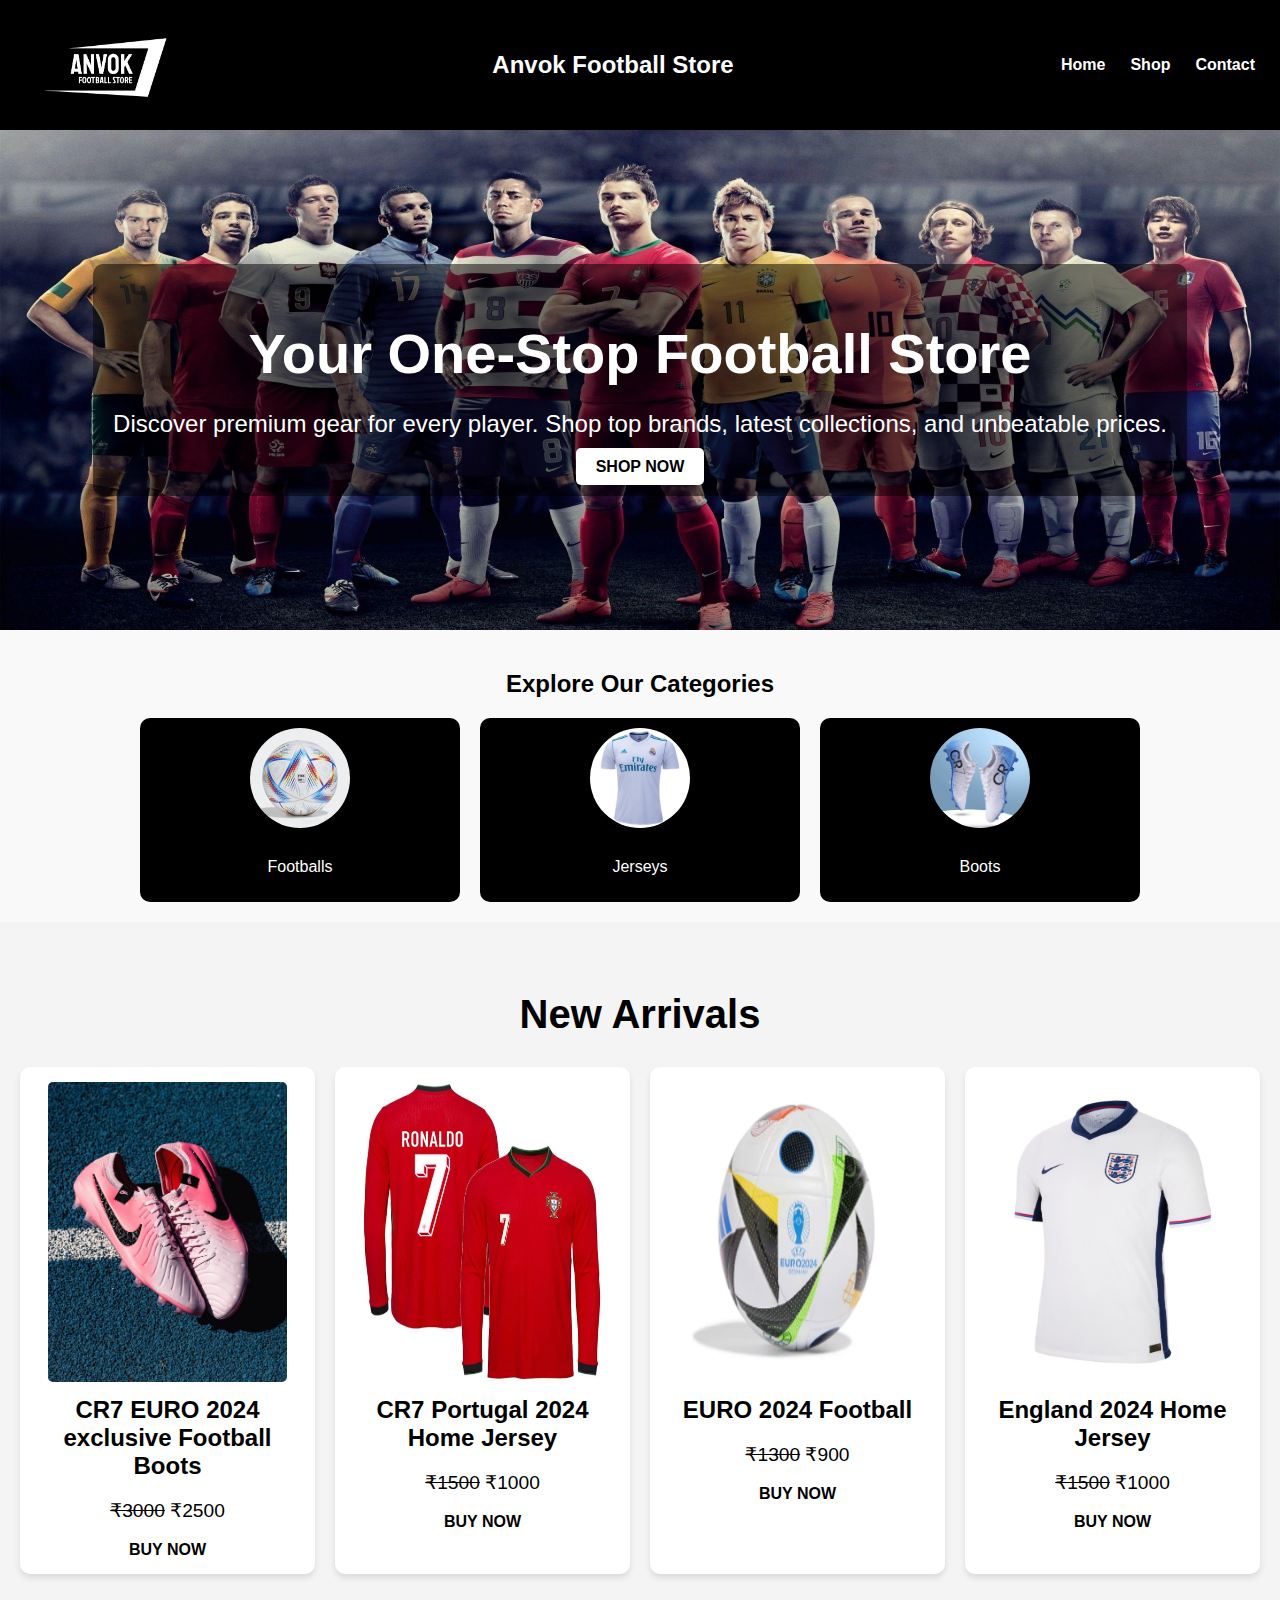
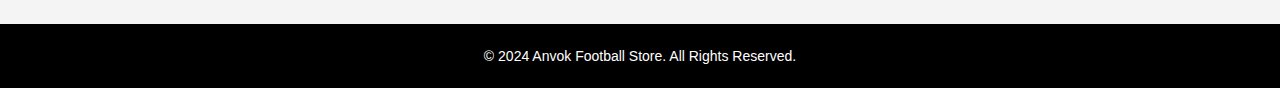
<file: index.html>
<!DOCTYPE html>
<html lang="en">
<head>
  <meta charset="UTF-8">
  <meta name="viewport" content="width=device-width, initial-scale=1.0">
  <title>Football Store</title>
  <link rel="stylesheet" href="styles.css">
</head>
<body>
    <header class="header">
        <div class="logo-container">
          <img src="logo.png" alt="Logo" class="logo">
        </div>
        <div class="title">Anvok Football Store</div>
        <nav class="navbar">
          <ul>
            <li><a href="index.html">Home</a></li>
            <li><a href="#category-list">Shop</a></li>
            <li><a href="contact.html">Contact</a></li>
          </ul>
        </nav>
      </header>

    <section class="hero">
        <div class="hero-content">
          <h1>Your One-Stop Football Store</h1>
          <p>Discover premium gear for every player. Shop top brands, latest collections, and unbeatable prices.</p>
          <a href="#" class="btn">Shop Now</a>
        </div>
    </section>

  <section class="categories">
    <h2>Explore Our Categories</h2>
    <div class="category-list" id="category-list">
      <div class="category-item">
        <a href="footballs.html" class="category-card">
         <img src="fifa.jpg" alt="Footballs">
         <p>Footballs</p>
        </a>
      </div>
      <div class="category-item">
        <a href="jerseys.html" class="category-card">
         <img src="realmadrid2018.jpg" alt="Jerseys">
         <p>Jerseys</p>
        </a>
      </div>
      <div class="category-item">
        <a href="boots.html" class="category-card">
         <img src="ultimatecr7.jpg" alt="Boots">
         <p>Boots</p>
        </a>
      </div>
    </div>
  </section>

  <section class="new-arrivals">
    <h2>New Arrivals</h2>
    <div class="product-list">
      <div class="product-item">
        <img src="cr7euro.jpg" alt="Product 1">
        <h3>CR7 EURO 2024 exclusive Football Boots</h3>
        <p><strike>₹3000</strike> ₹2500</p>
        <a href="boots.html" class="btn">Buy Now</a>
      </div>
      <div class="product-item">
        <img src="cr7eurojersey.jpg" alt="Product 2">
        <h3>CR7 Portugal 2024 Home Jersey</h3>
        <p><strike>₹1500</strike> ₹1000</p>
        <a href="jerseys.html" class="btn">Buy Now</a>
      </div>
      <div class="product-item">
        <img src="euro2024.png" alt="Product 3">
        <h3>EURO 2024 Football</h3>
        <p><strike>₹1300</strike> ₹900</p>
        <a href="footballs.html" class="btn">Buy Now</a>
      </div>
      <div class="product-item">
        <img src="euroengland.jpg" alt="Product 4">
        <h3>England 2024 Home Jersey</h3>
        <p><strike>₹1500</strike> ₹1000</p>
        <a href="jerseys.html" class="btn">Buy Now</a>
      </div>
    </div>
  </section>

  <footer class="footer">
    <p>&copy; 2024 Anvok Football Store. All Rights Reserved.</p>
  </footer>
</body>
</html>
</file>
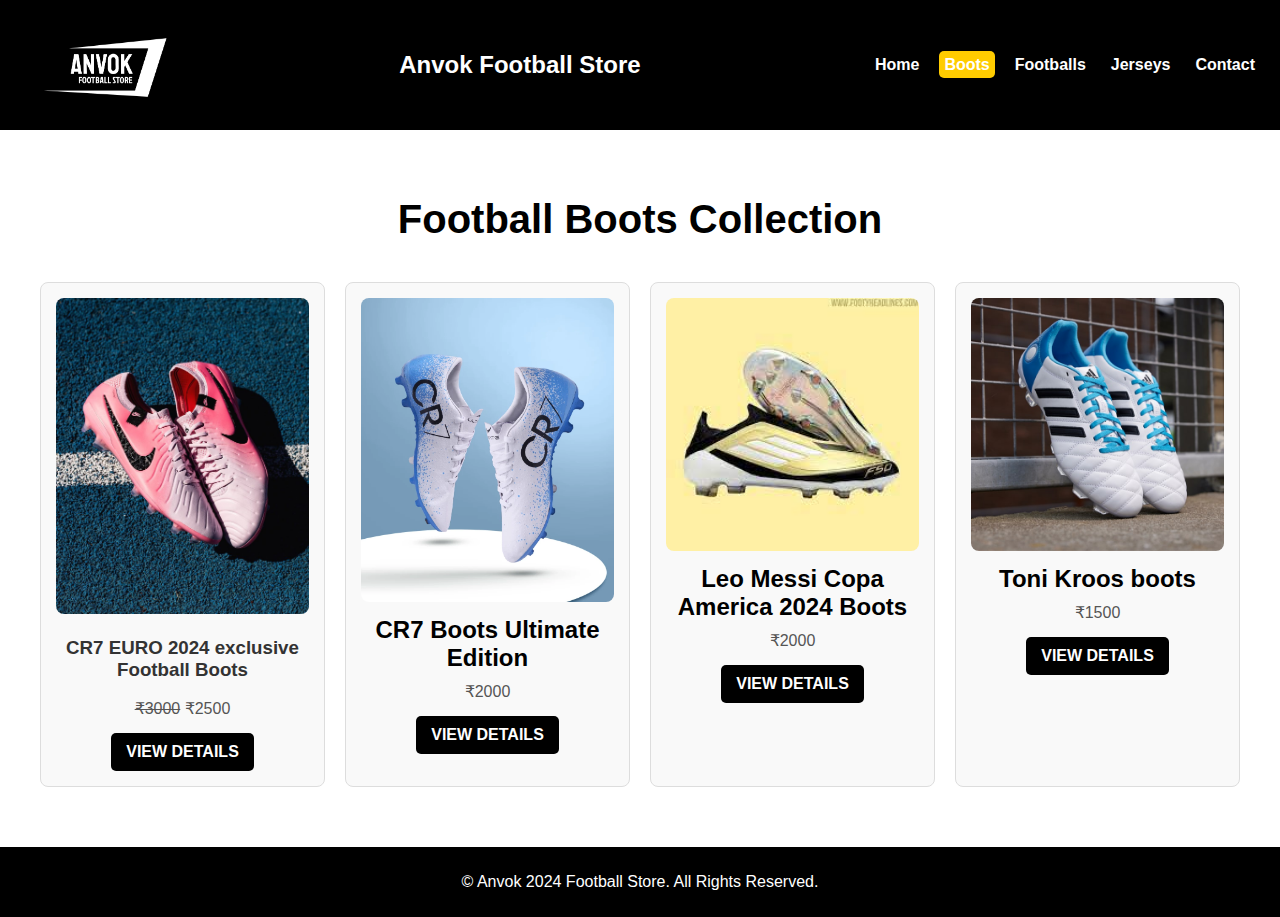
<file: boots.html>
<!DOCTYPE html>
<html lang="en">
<head>
  <meta charset="UTF-8">
  <meta name="viewport" content="width=device-width, initial-scale=1.0">
  <title>Boots - Football Store</title>
  <link rel="stylesheet" href="boots.css">
</head>
<body>
  <header class="header">
    <div class="logo-container">
      <img src="logo.png" alt="Logo" class="logo">
    </div>
    <div class="title">Anvok Football Store</div>
    <nav class="navbar">
      <ul>
        <li><a href="index.html">Home</a></li>
        <li><a href="boots.html" class="active">Boots</a></li>
        <li><a href="footballs.html">Footballs</a></li>
        <li><a href="jerseys.html">Jerseys</a></li>
        <li><a href="contact.html">Contact</a></li>
      </ul>
    </nav>
  </header>


  <section class="boots-collection">
    <h1>Football Boots Collection</h1>
    <div class="product-grid">
      <div class="product-card">
        <img src="cr7euro.jpg" alt="Firm Ground Boots">
        <h3>CR7 EURO 2024 exclusive Football Boots</h3>
        <p><strike>₹3000</strike> ₹2500</p>
        <a href="#" class="btn">View Details</a>
      </div>

      <div class="product-card">
        <img src="ultimatecr7.jpg" alt="Turf Boots">
        <h2>CR7 Boots Ultimate Edition</h2>
        <p>₹2000</p>
        <a href="#" class="btn">View Details</a>
      </div>

  
      <div class="product-card">
        <img src="lm10 boots.jpg" alt="Indoor Boots">
        <h2>Leo Messi Copa America 2024 Boots</h2>
        <p>₹2000</p>
        <a href="#" class="btn">View Details</a>
      </div>

 
      <div class="product-card">
        <img src="legend8.jpg" alt="Custom Boots">
        <h2>Toni Kroos boots</h2>
        <p>₹1500</p>
        <a href="#" class="btn">View Details</a>
      </div>
    </div>
  </section>


  <footer class="footer">
    <p>&copy; Anvok 2024 Football Store. All Rights Reserved.</p>
  </footer>
</body>
</html>
</file>
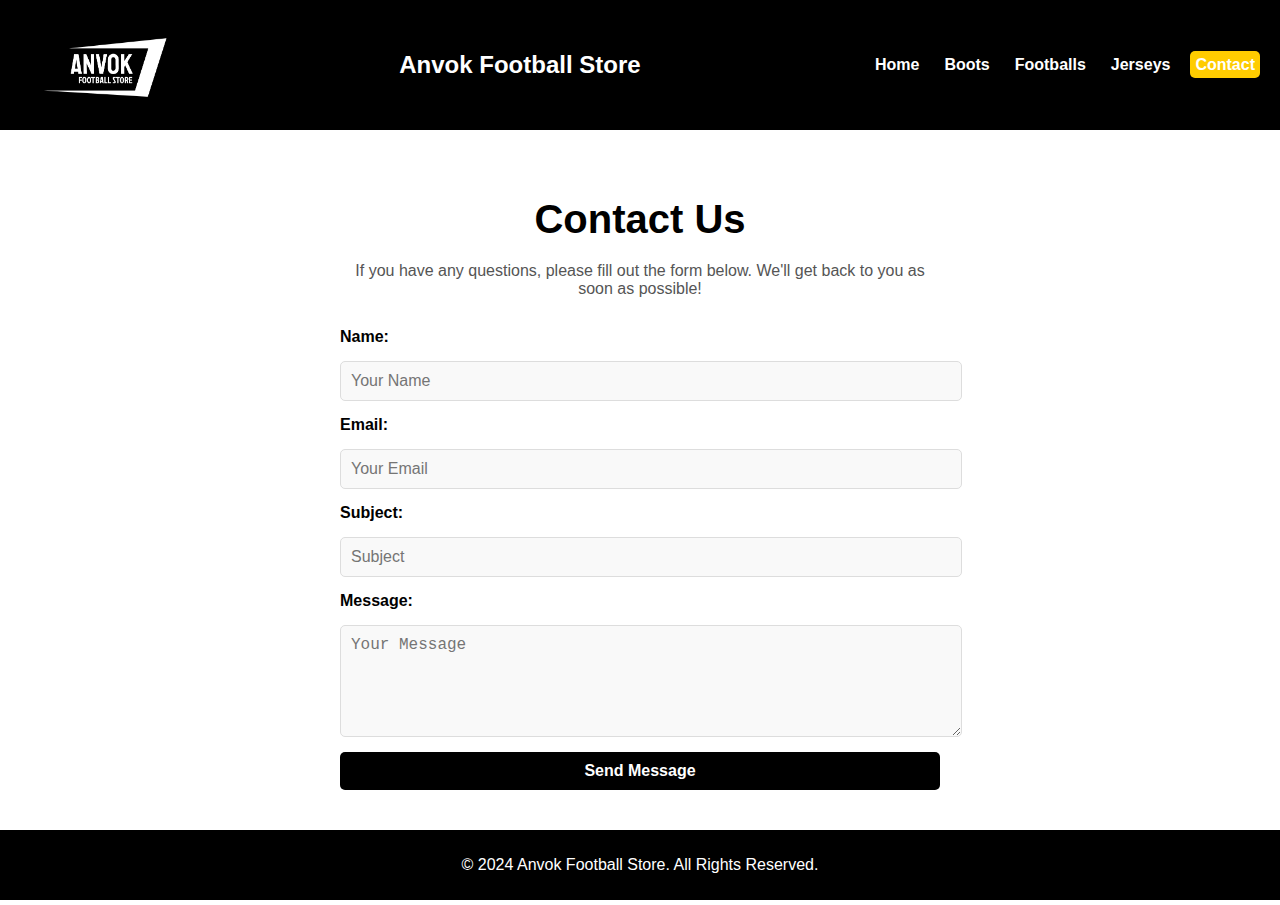
<file: contact.html>
<!DOCTYPE html>
<html lang="en">
<head>
  <meta charset="UTF-8">
  <meta name="viewport" content="width=device-width, initial-scale=1.0">
  <title>Contact Us - Football Store</title>
  <link rel="stylesheet" href="contact.css">
</head>
<body>
  <!-- Header -->
  <header class="header">
    <div class="logo-container">
      <img src="logo.png" alt="Logo" class="logo">
    </div>
    <div class="title">Anvok Football Store</div>
    <nav class="navbar">
      <ul>
        <li><a href="index.html">Home</a></li>
        <li><a href="boots.html">Boots</a></li>
        <li><a href="footballs.html">Footballs</a></li>
        <li><a href="jerseys.html">Jerseys</a></li>
        <li><a href="contact.html" class="active">Contact</a></li>
      </ul>
    </nav>
  </header>

  <!-- Contact Us Section -->
  <section class="contact-us">
    <h1>Contact Us</h1>
    <p>If you have any questions, please fill out the form below. We'll get back to you as soon as possible!</p>
    <form action="#" method="post">
      <label for="name">Name:</label>
      <input type="text" id="name" name="name" placeholder="Your Name" required>

      <label for="email">Email:</label>
      <input type="email" id="email" name="email" placeholder="Your Email" required>

      <label for="subject">Subject:</label>
      <input type="text" id="subject" name="subject" placeholder="Subject" required>

      <label for="message">Message:</label>
      <textarea id="message" name="message" rows="5" placeholder="Your Message" required></textarea>

      <button type="submit" class="btn">Send Message</button>
    </form>
  </section>

  <!-- Footer -->
  <footer class="footer">
    <p>&copy; 2024 Anvok Football Store. All Rights Reserved.</p>
  </footer>
</body>
</html>
</file>
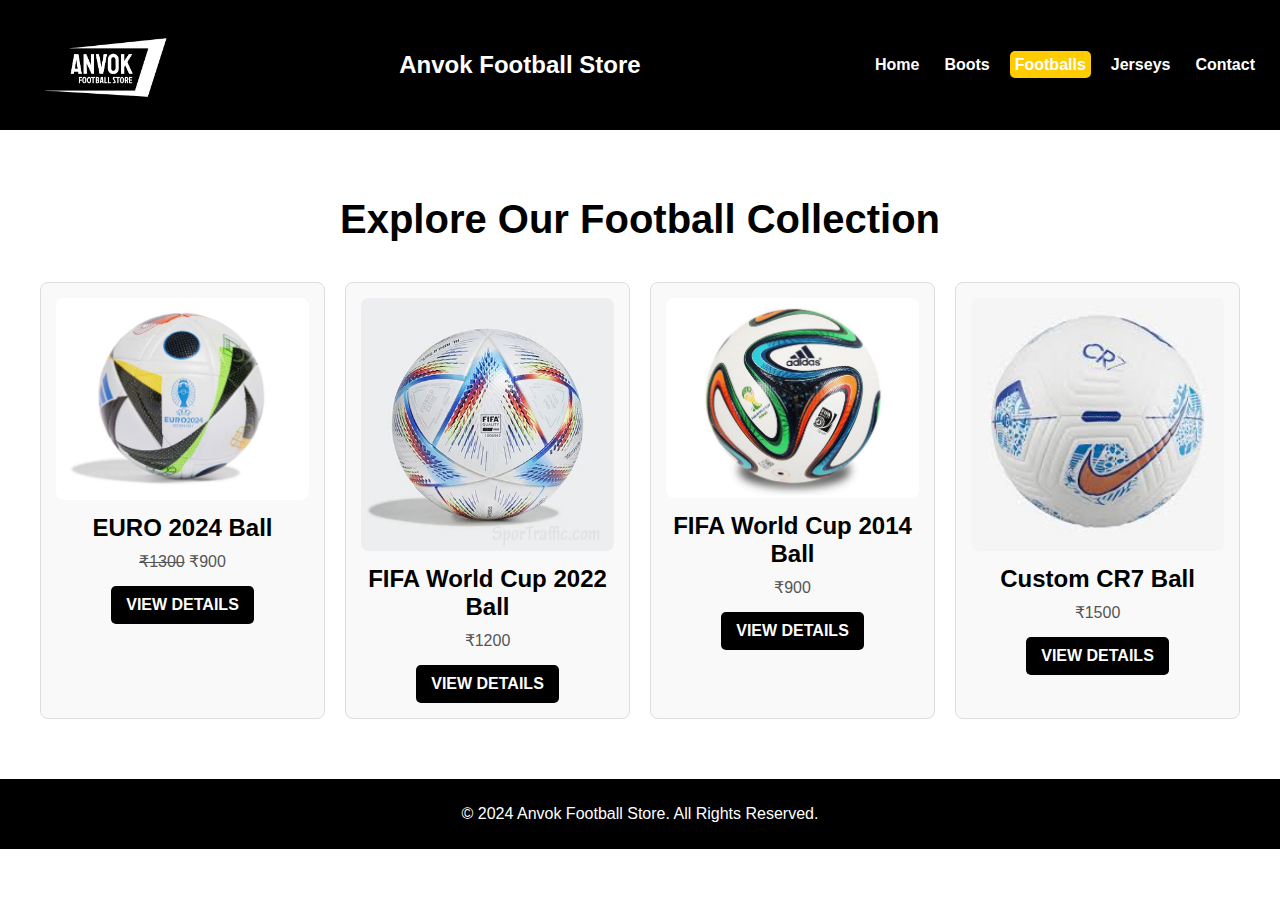
<file: footballs.html>
<!DOCTYPE html>
<html lang="en">
<head>
  <meta charset="UTF-8">
  <meta name="viewport" content="width=device-width, initial-scale=1.0">
  <title>Footballs - Football Store</title>
  <link rel="stylesheet" href="footballs.css">
</head>
<body>
  <header class="header">
    <div class="logo-container">
      <img src="logo.png" alt="Logo" class="logo">
    </div>
    <div class="title">Anvok Football Store</div>
    <nav class="navbar">
      <ul>
        <li><a href="index.html">Home</a></li>
        <li><a href="boots.html">Boots</a></li>
        <li><a href="footballs.html" class="active">Footballs</a></li>
        <li><a href="jerseys.html">Jerseys</a></li>
        <li><a href="contact.html">Contact</a></li>
      </ul>
    </nav>
  </header>


  <section class="football-collection">
    <h1>Explore Our Football Collection</h1>
    <div class="product-grid">

      <div class="product-card">
        <img src="euro2024.png" alt="Match Ball">
        <h2>EURO 2024 Ball</h2>
        <p><strike>₹1300</strike> ₹900</p>
        <a href="#" class="btn">View Details</a>
      </div>
      

      <div class="product-card">
        <img src="fifa.jpg" alt="Training Ball">
        <h2>FIFA World Cup 2022 Ball</h2>
        <p>₹1200</p>
        <a href="#" class="btn">View Details</a>
      </div>


      <div class="product-card">
        <img src="2014.jpg" alt="Mini Ball">
        <h2>FIFA World Cup 2014 Ball</h2>
        <p>₹900</p>
        <a href="#" class="btn">View Details</a>
      </div>


      <div class="product-card">
        <img src="customball.jpg" alt="Custom Ball">
        <h2>Custom CR7 Ball</h2>
        <p>₹1500</p>
        <a href="#" class="btn">View Details</a>
      </div>
    </div>
  </section>


  <footer class="footer">
    <p>&copy; 2024 Anvok Football Store. All Rights Reserved.</p>
  </footer>
</body>
</html>
</file>
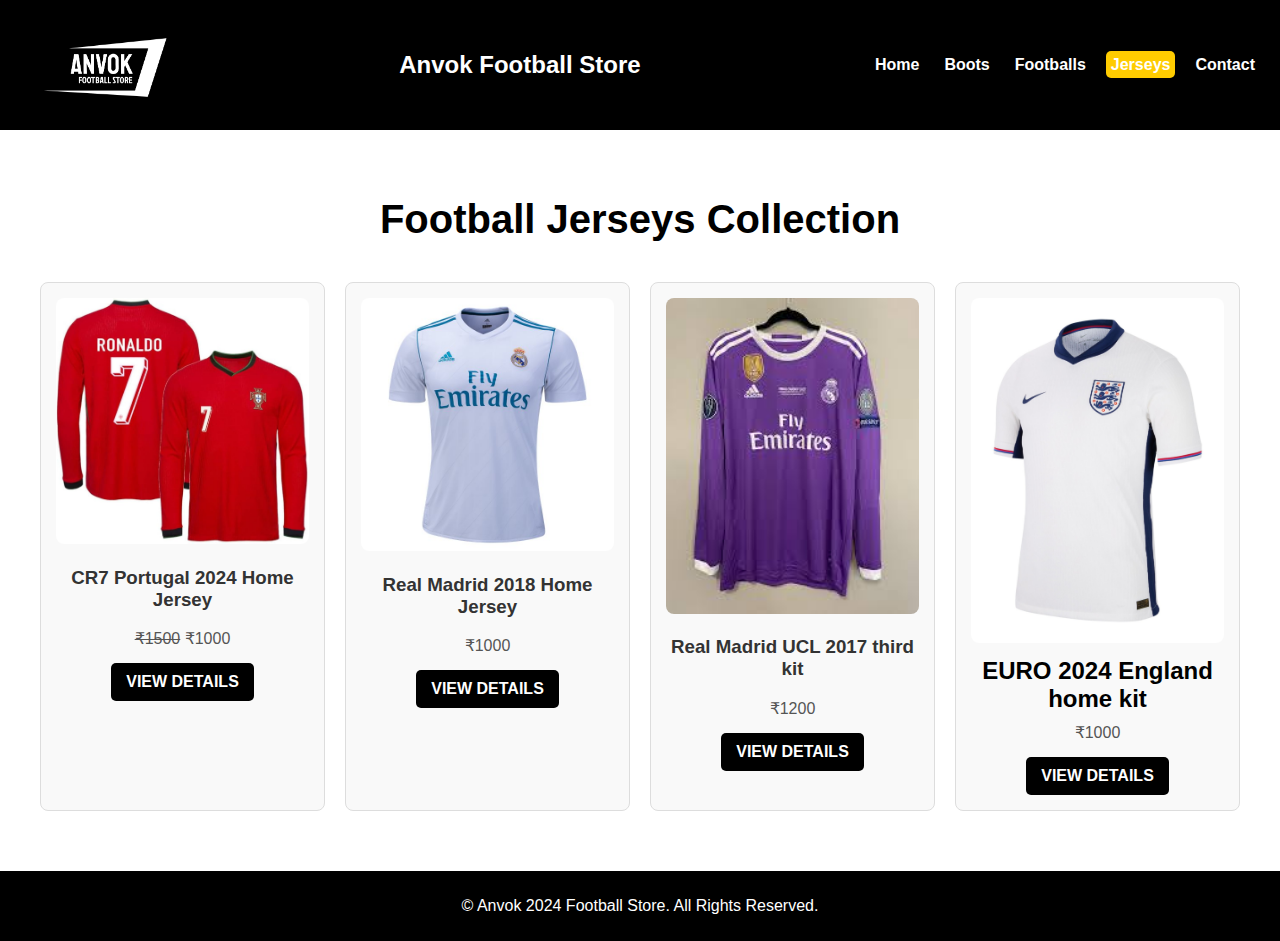
<file: jerseys.html>
<!DOCTYPE html>
<html lang="en">
<head>
  <meta charset="UTF-8">
  <meta name="viewport" content="width=device-width, initial-scale=1.0">
  <title>Jerseys - Football Store</title>
  <link rel="stylesheet" href="jerseys.css">
</head>
<body>
  <header class="header">
    <div class="logo-container">
      <img src="logo.png" alt="Logo" class="logo">
    </div>
    <div class="title">Anvok Football Store</div>
    <nav class="navbar">
      <ul>
        <li><a href="index.html">Home</a></li>
        <li><a href="boots.html">Boots</a></li>
        <li><a href="footballs.html">Footballs</a></li>
        <li><a href="jerseys.html" class="active">Jerseys</a></li>
        <li><a href="contact.html">Contact</a></li>
      </ul>
    </nav>
  </header>


  <section class="jersey-collection">
    <h1>Football Jerseys Collection</h1>
    <div class="product-grid">
   
      <div class="product-card">
        <img src="cr7eurojersey.jpg" alt="Team A Home Jersey">
        <h3>CR7 Portugal 2024 Home Jersey</h3>
        <p><strike>₹1500</strike> ₹1000</p>
        <a href="#" class="btn">View Details</a>
      </div>


      <div class="product-card">
        <img src="realmadrid2018.jpg" alt="Team B Away Jersey">
        <h3>Real Madrid 2018 Home Jersey</h3>
        <p>₹1000</p>
        <a href="#" class="btn">View Details</a>
      </div>


      <div class="product-card">
        <img src="ucl2017.jpg" alt="Team C Third Jersey">
        <h3>Real Madrid UCL 2017 third kit</h3>
        <p>₹1200</p>
        <a href="#" class="btn">View Details</a>
      </div>

     
      <div class="product-card">
        <img src="euroengland.jpg" alt="Goalkeeper Jersey">
        <h2> EURO 2024 England home kit</h2>
        <p>₹1000</p>
        <a href="#" class="btn">View Details</a>
      </div>
    </div>
  </section>

  <footer class="footer">
    <p>&copy; Anvok 2024 Football Store. All Rights Reserved.</p>
  </footer>
</body>
</html>
</file>
<file: styles.css>
body {
    margin: 0;
    font-family: 'Arial', sans-serif;
    background-color: #ffffff; 
    color: #000000;
  }
  
  a {
    text-decoration: none;
    color: inherit;
  }
  
  h2 {
    text-align: center;
    margin: 20px 0;
    color: #000000; 
  }
  
  .header {
    display: flex;
    justify-content: space-between;
    align-items: center;
    padding: 15px 20px;
    background-color: #000000; 
    color: #ffffff; 
  }
  
  .logo-container {
    display: flex;
    align-items: center;
    flex: 1;
  }
  
  .logo {
    width: 190px;
    height: 100px;
  }
  
  .title {
    text-align: center;
    font-size: 24px;
    font-weight: bold;
    flex: 9; 
  }
  
  .navbar ul {
    display: flex;
    list-style: none;
    gap: 15px;
    justify-content: flex-end; 
  }
  
  .navbar ul li a {
    color: #ffffff; 
    font-weight: bold;
    padding: 5px 5px;
    border-radius: 5px;
    transition: background-color 0.3s;
  }
  
  .navbar ul li a:hover {
    background-color: #ffffff; 
    color: #000000; 
  }


  .hero {
    position: relative;
    background-image: url('hero-image.jpg'); 
    background-size: 100% 120%;
    background-position: center;
    height: 500px;
    display: flex;
    align-items: center;
    justify-content: center;
    text-align: center;
    color: #ffffff; 
  }
  
  .hero-content {
    background-color: rgba(0, 0, 0, 0.5); 
    padding: 20px;
    border-radius: 10px;
  }
  
  .hero-content h1 {
    font-size: 3.5rem;
    margin-bottom: 10px;
  }
  
  .hero-content p {
    font-size: 1.5rem;
    margin-bottom: 20px;
  }
  
  .btn {
    padding: 10px 20px;
    background-color: #ffffff; 
    color: #000000;
    font-weight: bold;
    text-transform: uppercase;
    border-radius: 5px;
    transition: background-color 0.3s, color 0.3s;
  }
  
  .btn:hover {
    background-color: #000000; 
    color: #ffffff; 
  }
  

  .categories {
    background-color: #f9f9f9; 
    padding: 20px 10px;
  }
  
  .category-list {
    display: grid;
    grid-template-columns: repeat(auto-fit, minmax(200px, 1fr));
    gap: 20px;
    margin: 0 auto;
    max-width: 1000px;
  }
  
  .category-item {
    text-align: center;
    background-color: #000000;
    color: #ffffff; 
    border-radius: 10px;
    padding: 10px;
    transition: transform 0.3s, background-color 0.3s;
  }
  
  .category-item img {
    width: 100px;
    height: 100px;
    object-fit: cover;
    margin-bottom: 10px;
    border-radius: 50%;
  }
  
  .category-item:hover {
    transform: scale(1.05);
    background-color: #ffffff; 
    color: #000000;
  }
  .new-arrivals {
    padding: 50px 20px;
    background-color: #f4f4f4; 
    text-align: center;
  }
  
  .new-arrivals h2 {
    font-size: 2.5rem;
    margin-bottom: 30px;
  }
  
  .product-list {
    display: grid;
    grid-template-columns: repeat(4, 1fr);
    gap: 20px;
  }
  
  .product-item {
    background-color: #ffffff; 
    padding: 15px;
    border-radius: 10px;
    box-shadow: 0 4px 6px rgba(0, 0, 0, 0.1); 
    text-align: center;
  }
  
  .product-item img {
    width: 90%;
    height: 300px;
    border-radius: 5px;
  }
  
  .product-item h3 {
    margin: 10px 0;
    font-size: 1.5rem;
  }
  
  .product-item p {
    font-size: 1.2rem;
    color: #000000;
  }
  
  .product-item .btn {
    margin-top: 10px;
  }
  
  
  .footer {
    text-align: center;
    background-color: #000000; 
    color: #ffffff; 
    padding: 10px 0;
    font-size: 14px;
  }
</file>
<file: boots.css>
body {
    font-family: Arial, sans-serif;
    margin: 0;
    padding: 0;
    background-color: #fff;
    color: #333;
  }
  
  .header {
    display: flex;
    justify-content: space-between;
    align-items: center;
    padding: 15px 20px;
    background-color: #000000; 
    color: #ffffff; 
  }
  
  .logo-container {
    display: flex;
    align-items: center;
    flex: 1;
  }
  
  .logo {
    width: 190px;
    height: 100px;
  }
  
  .title {
    text-align: center;
    font-size: 24px;
    font-weight: bold;
    flex: 9; 
  }
  
  .navbar ul {
    display: flex;
    list-style: none;
    gap: 15px;
    justify-content: flex-end; 
  }
  
  .navbar ul li a {
    color: #ffffff; 
    font-weight: bold;
    padding: 5px 5px;
    border-radius: 5px;
    transition: background-color 0.3s;
    text-decoration: none;
  }
  
  .navbar ul li a:hover {
    background-color: #ffffff; 
    color: #000000; 
  }
  
  .navbar ul li a.active,
  .navbar ul li a:hover {
    background-color: #ffcc00;
    border-radius: 5px;
  }
  
  
  .boots-collection {
    padding: 40px 20px;
    text-align: center;
  }
  
  .boots-collection h1 {
    font-size: 2.5rem;
    margin-bottom: 20px;
    color: #000;
  }
  
 
  .product-grid {
    display: grid;
    grid-template-columns: repeat(auto-fit, minmax(200px, 1fr));
    gap: 20px;
    justify-content: center;
    padding: 20px;
  }
  
  .product-card {
    border: 1px solid #ddd;
    border-radius: 8px;
    padding: 15px;
    text-align: center;
    background-color: #f9f9f9;
    transition: transform 0.3s, box-shadow 0.3s;
  }
  
  .product-card:hover {
    transform: translateY(-5px);
    box-shadow: 0 4px 8px rgba(0, 0, 0, 0.2);
  }
  
  .product-card img {
    width: 100%;
    height: auto;
    border-radius: 8px;
  }
  
  .product-card h2 {
    font-size: 1.5rem;
    margin: 10px 0;
    color: #000;
  }
  
  .product-card p {
    font-size: 1rem;
    color: #555;
    margin: 5px 0;
  }
  
  .product-card .btn {
    display: inline-block;
    margin-top: 10px;
    padding: 10px 15px;
    background-color: #000;
    color: #fff;
    text-transform: uppercase;
    text-decoration: none;
    border-radius: 5px;
    font-weight: bold;
    transition: background-color 0.3s;
  }
  
  .product-card .btn:hover {
    background-color: #ffcc00;
  }
  
  
  .footer {
    background-color: #000;
    color: #fff;
    text-align: center;
    padding: 10px 20px;
  }
</file>
<file: contact.css>
body {
    font-family: Arial, sans-serif;
    margin: 0;
    padding: 0;
    background-color: #fff;
    color: #333;
  }
  
  .header {
    display: flex;
    justify-content: space-between;
    align-items: center;
    padding: 15px 20px;
    background-color: #000000; 
    color: #ffffff; 
  }
  
  .logo-container {
    display: flex;
    align-items: center;
    flex: 1;
  }
  
  .logo {
    width: 190px;
    height: 100px;
  }
  
  .title {
    text-align: center;
    font-size: 24px;
    font-weight: bold;
    flex: 9; 
  }
  
  .navbar ul {
    display: flex;
    list-style: none;
    gap: 15px;
    justify-content: flex-end; 
  }
  
  .navbar ul li a {
    color: #ffffff; 
    font-weight: bold;
    padding: 5px 5px;
    border-radius: 5px;
    transition: background-color 0.3s;
    text-decoration: none;
  }
  
  .navbar ul li a:hover {
    background-color: #ffffff; 
    color: #000000; 
  }
  
  .navbar ul li a.active,
  .navbar ul li a:hover {
    background-color: #ffcc00;
    border-radius: 5px;
  }


.contact-us {
    padding: 40px 20px;
    max-width: 600px;
    margin: auto;
    text-align: center;
  }
  
  .contact-us h1 {
    font-size: 2.5rem;
    margin-bottom: 20px;
    color: #000;
  }
  
  .contact-us p {
    font-size: 1rem;
    color: #555;
    margin-bottom: 30px;
  }
  
  /* Contact Form */
  form {
    display: flex;
    flex-direction: column;
    gap: 15px;
  }
  
  form label {
    text-align: left;
    font-size: 1rem;
    font-weight: bold;
    color: #000;
  }
  
  form input,
  form textarea {
    width: 100%;
    padding: 10px;
    font-size: 1rem;
    border: 1px solid #ddd;
    border-radius: 5px;
    background-color: #f9f9f9;
  }
  
  form input:focus,
  form textarea:focus {
    border-color: #000;
    outline: none;
  }
  
  form button {
    padding: 10px 15px;
    background-color: #000;
    color: #fff;
    font-size: 1rem;
    font-weight: bold;
    border: none;
    border-radius: 5px;
    cursor: pointer;
    transition: background-color 0.3s;
  }
  
  form button:hover {
    background-color: #ffcc00;
  }
  
  .footer {
    background-color: #000;
    color: #fff;
    text-align: center;
    padding: 10px 20px;
  }
</file>
<file: footballs.css>
body {
    font-family: Arial, sans-serif;
    margin: 0;
    padding: 0;
    background-color: #fff;
    color: #333;
  }
  
  .header {
    display: flex;
    justify-content: space-between;
    align-items: center;
    padding: 15px 20px;
    background-color: #000000; 
    color: #ffffff; 
  }
  
  .logo-container {
    display: flex;
    align-items: center;
    flex: 1;
  }
  
  .logo {
    width: 190px;
    height: 100px;
  }
  
  .title {
    text-align: center;
    font-size: 24px;
    font-weight: bold;
    flex: 9; 
  }
  
  .navbar ul {
    display: flex;
    list-style: none;
    gap: 15px;
    justify-content: flex-end; 
  }
  
  .navbar ul li a {
    color: #ffffff; 
    font-weight: bold;
    padding: 5px 5px;
    border-radius: 5px;
    transition: background-color 0.3s;
    text-decoration: none;
  }
  
  .navbar ul li a:hover {
    background-color: #ffffff; 
    color: #000000; 
  }
  
  .navbar ul li a.active,
  .navbar ul li a:hover {
    background-color: #ffcc00;
    border-radius: 5px;
  }
  
  .football-collection {
    padding: 40px 20px;
    text-align: center;
  }
  
  .football-collection h1 {
    font-size: 2.5rem;
    margin-bottom: 20px;
    color: #000;
  }
  

  .product-grid {
    display: grid;
    grid-template-columns: repeat(auto-fit, minmax(200px, 1fr));
    gap: 20px;
    justify-content: center;
    padding: 20px;
  }
  
  .product-card {
    border: 1px solid #ddd;
    border-radius: 8px;
    padding: 15px;
    text-align: center;
    background-color: #f9f9f9;
    transition: transform 0.3s, box-shadow 0.3s;
  }
  
  .product-card:hover {
    transform: translateY(-5px);
    box-shadow: 0 4px 8px rgba(0, 0, 0, 0.2);
  }
  
  .product-card img {
    width: 100%;
    height: auto;
    border-radius: 8px;
  }
  
  .product-card h2 {
    font-size: 1.5rem;
    margin: 10px 0;
    color: #000;
  }
  
  .product-card p {
    font-size: 1rem;
    color: #555;
    margin: 5px 0;
  }
  
  .product-card .btn {
    display: inline-block;
    margin-top: 10px;
    padding: 10px 15px;
    background-color: #000;
    color: #fff;
    text-transform: uppercase;
    text-decoration: none;
    border-radius: 5px;
    font-weight: bold;
    transition: background-color 0.3s;
  }
  
  .product-card .btn:hover {
    background-color: #ffcc00;
  }
  
  .footer {
    background-color: #000;
    color: #fff;
    text-align: center;
    padding: 10px 20px;
  }
</file>
<file: jerseys.css>
body {
    font-family: Arial, sans-serif;
    margin: 0;
    padding: 0;
    background-color: #fff;
    color: #333;
  }
  
  .header {
    display: flex;
    justify-content: space-between;
    align-items: center;
    padding: 15px 20px;
    background-color: #000000; 
    color: #ffffff; 
  }
  
  .logo-container {
    display: flex;
    align-items: center;
    flex: 1;
  }
  
  .logo {
    width: 190px;
    height: 100px;
  }
  
  .title {
    text-align: center;
    font-size: 24px;
    font-weight: bold;
    flex: 9; 
  }
  
  .navbar ul {
    display: flex;
    list-style: none;
    gap: 15px;
    justify-content: flex-end; 
  }
  
  .navbar ul li a {
    color: #ffffff; 
    font-weight: bold;
    padding: 5px 5px;
    border-radius: 5px;
    transition: background-color 0.3s;
    text-decoration: none;
  }
  
  .navbar ul li a:hover {
    background-color: #ffffff; 
    color: #000000; 
  }
  
  .navbar ul li a.active,
  .navbar ul li a:hover {
    background-color: #ffcc00;
    border-radius: 5px;
  }

.jersey-collection {
    padding: 40px 20px;
    text-align: center;
  }
  
  .jersey-collection h1 {
    font-size: 2.5rem;
    margin-bottom: 20px;
    color: #000;
  }
  

  .product-grid {
    display: grid;
    grid-template-columns: repeat(auto-fit, minmax(200px, 1fr));
    gap: 20px;
    justify-content: center;
    padding: 20px;
  }
  
  .product-card {
    border: 1px solid #ddd;
    border-radius: 8px;
    padding: 15px;
    text-align: center;
    background-color: #f9f9f9;
    transition: transform 0.3s, box-shadow 0.3s;
  }
  
  .product-card:hover {
    transform: translateY(-5px);
    box-shadow: 0 4px 8px rgba(0, 0, 0, 0.2);
  }
  
  .product-card img {
    width: 100%;
    height: auto;
    border-radius: 8px;
  }
  
  .product-card h2 {
    font-size: 1.5rem;
    margin: 10px 0;
    color: #000;
  }
  
  .product-card p {
    font-size: 1rem;
    color: #555;
    margin: 5px 0;
  }
  
  .product-card .btn {
    display: inline-block;
    margin-top: 10px;
    padding: 10px 15px;
    background-color: #000;
    color: #fff;
    text-transform: uppercase;
    text-decoration: none;
    border-radius: 5px;
    font-weight: bold;
    transition: background-color 0.3s;
  }
  
  .product-card .btn:hover {
    background-color: #ffcc00;
  }

  .footer {
    background-color: #000;
    color: #fff;
    text-align: center;
    padding: 10px 20px;
  }
</file>
